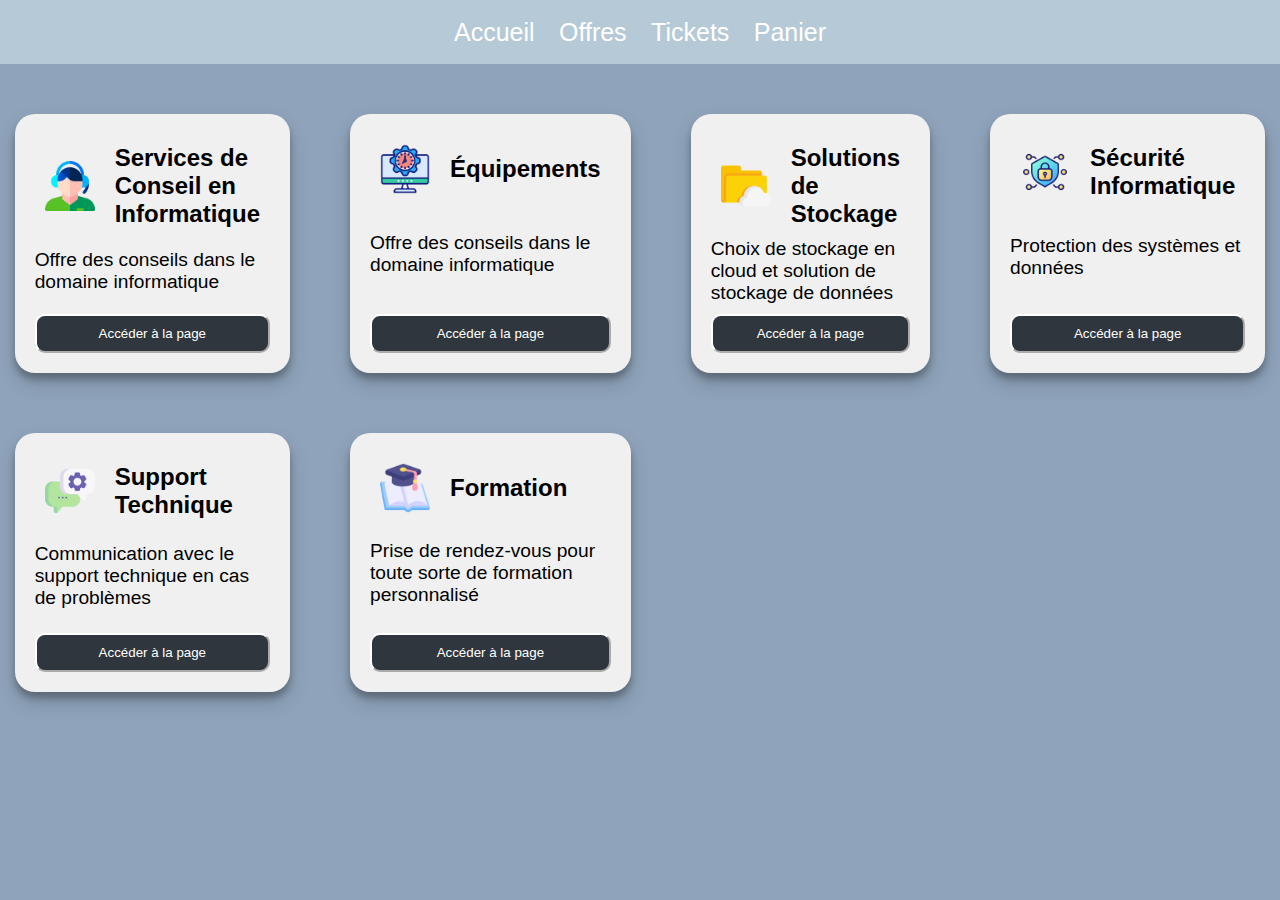
<file: index.html>
<!DOCTYPE html>
<html lang="fr">
<head>
    <meta charset="utf-8">
    <title>Catalogue SI - MEKI TECH</title>
    <link rel="stylesheet" href="styles.css">
    <link rel="icon" type="image/png" href="./images/logo.jpeg" />
<!--    <script src="script.js"></script>-->
</head>
<body>
    <section class="section-index">
        <div class="nav-container">
            <div class="nav-item">
                <a href="#"></a>
            </div>
            <div class="nav-item">
                <a href="./index.html">Accueil</a>
                <a href="./offres.html">Offres</a>
                <a href="#">Tickets</a>
                <a href="./panier.html">Panier</a>
            </div>
            <div class="nav-item">
                <a href="#"></a>
            </div>
        </div>
        <div class="parent-items">
            <div class="container-elements">
                <div class="items">
                    <div class="head-items">
                        <img src="images/agent-de-centre-dappel.png" alt="sla" />
                        <h2>Services de Conseil en Informatique</h2>
                    </div>
                    <p>Offre des conseils dans le domaine informatique</p>
                    <button onclick="window.location.href = 'items/sci.html';">Accéder à la page</button>
                </div>
                <div class="items">
                    <div class="head-items">
                        <img src="images/tech.png" alt="sla" />
                        <h2>Équipements</h2>
                    </div>
                    <p>Offre des conseils dans le domaine informatique</p>
                    <button onclick="window.location.href = 'items/equipments.html';">Accéder à la page</button>
                </div>
                <div class="items">
                    <div class="head-items">
                        <img src="images/stockage-en-ligne.png" alt="sla" />
                        <h2>Solutions de Stockage</h2>
                    </div>
                    <p>Choix de stockage en cloud et solution de stockage de données</p>
                    <button onclick="window.location.href = 'items/solution-stockage.html';">Accéder à la page</button>
                </div>
                <div class="items">
                    <div class="head-items">
                        <img src="images/securite-internet.png" alt="sla" />
                        <h2>Sécurité Informatique</h2>
                    </div>
                    <p>Protection des systèmes et données</p>
                    <button onclick="window.location.href = 'items/securite-informatique.html';">Accéder à la page</button>
                </div>
                <div class="items">
                    <div class="head-items">
                        <img src="images/support-technique.png" alt="sla" />
                        <h2>Support Technique</h2>
                    </div>
                    <p>Communication avec le support technique en cas de problèmes</p>
                    <button onclick="window.location.href = 'items/support-technique.html';">Accéder à la page</button>
                </div>
                <div class="items">
                    <div class="head-items">
                        <img src="images/lobtention-du-diplome%20(1).png" alt="sla" />
                        <h2>Formation</h2>
                    </div>
                    <p>Prise de rendez-vous pour toute sorte de formation personnalisé</p>
                    <button onclick="window.location.href = 'items/formation.html';">Accéder à la page</button>
                </div>
            </div>
        </div>
    </section>
</body>
</html>
</file>
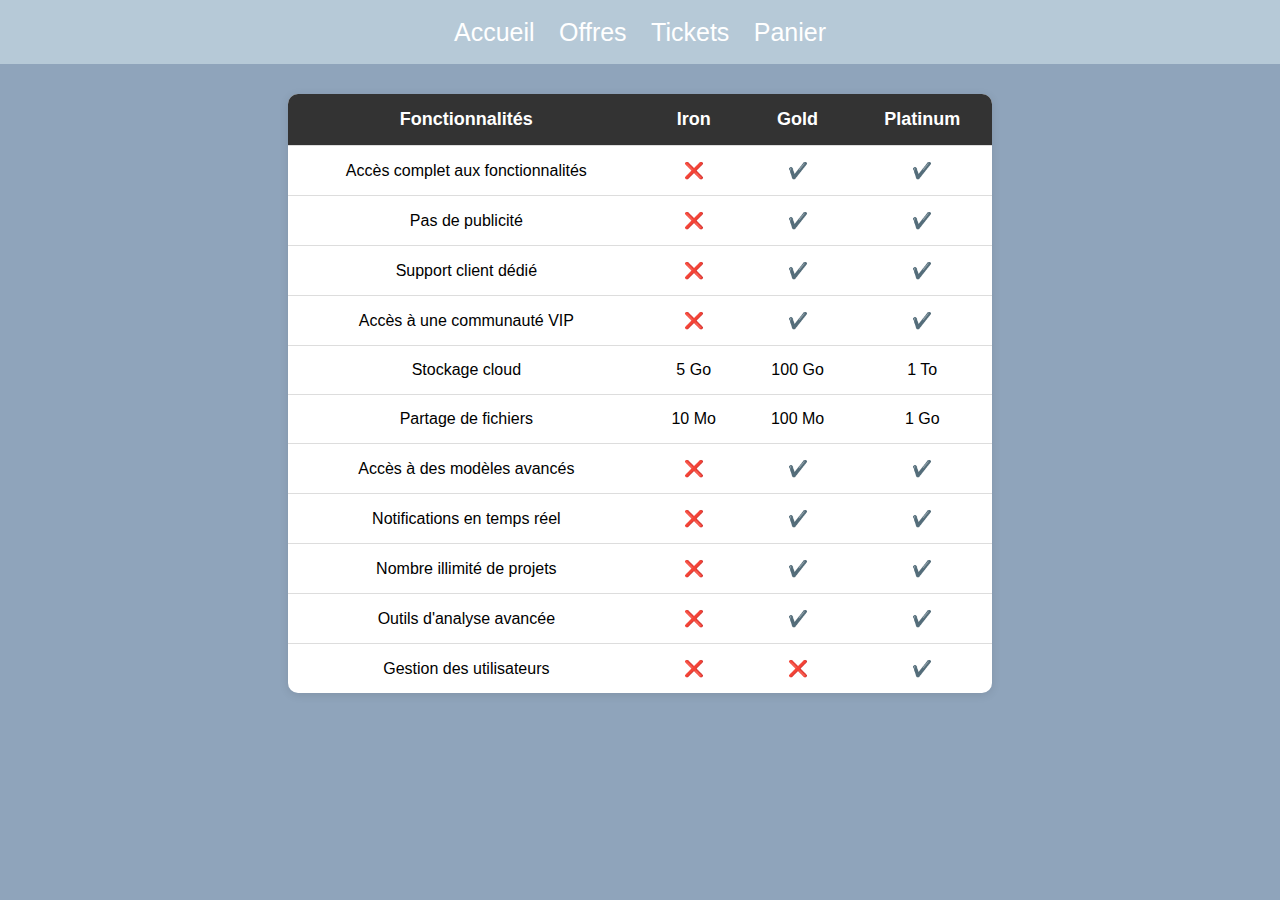
<file: offres.html>
<!DOCTYPE html>
<html lang="fr">
<head>
    <meta charset="utf-8">
    <title>Catalogue SI - MEKI TECH</title>
    <link rel="stylesheet" href="styles.css">
    <link rel="stylesheet" href="offres.css">
    <link rel="icon" type="image/png" href="./images/logo.jpeg"/>
</head>
<body>
<section class="section-index">
    <div class="nav-container">
        <div class="nav-item">
            <a href="#"></a>
        </div>
        <div class="nav-item">
            <a href="./index.html">Accueil</a>
            <a href="./offres.html">Offres</a>
            <a href="#">Tickets</a>
            <a href="./panier.html">Panier</a>
        </div>
        <div class="nav-item">
            <a href="#"></a>
        </div>
    </div>
    <div class="parent-items">
        <div class="subscription-table">
            <table>
                <thead>
                <tr>
                    <th>Fonctionnalités</th>
                    <th>Iron</th>
                    <th>Gold</th>
                    <th>Platinum</th>
                </tr>
                </thead>
                <tbody>
                <tr>
                    <td>Accès complet aux fonctionnalités</td>
                    <td class="cross">❌</td>
                    <td class="check">✔️</td>
                    <td class="check">✔️</td>
                </tr>
                <tr>
                    <td>Pas de publicité</td>
                    <td class="cross">❌</td>
                    <td class="check">✔️</td>
                    <td class="check">✔️</td>
                </tr>
                <tr>
                    <td>Support client dédié</td>
                    <td class="cross">❌</td>
                    <td class="check">✔️</td>
                    <td class="check">✔️</td>
                </tr>
                <tr>
                    <td>Accès à une communauté VIP</td>
                    <td class="cross">❌</td>
                    <td class="check">✔️</td>
                    <td class="check">✔️</td>
                </tr>
                <tr>
                    <td>Stockage cloud</td>
                    <td>5 Go</td>
                    <td>100 Go</td>
                    <td>1 To</td>
                </tr>
                <tr>
                    <td>Partage de fichiers</td>
                    <td>10 Mo</td>
                    <td>100 Mo</td>
                    <td>1 Go</td>
                </tr>
                <tr>
                    <td>Accès à des modèles avancés</td>
                    <td class="cross">❌</td>
                    <td class="check">✔️</td>
                    <td class="check">✔️</td>
                </tr>
                <tr>
                    <td>Notifications en temps réel</td>
                    <td class="cross">❌</td>
                    <td class="check">✔️</td>
                    <td class="check">✔️</td>
                </tr>
                <tr>
                    <td>Nombre illimité de projets</td>
                    <td class="cross">❌</td>
                    <td class="check">✔️</td>
                    <td class="check">✔️</td>
                </tr>
                <tr>
                    <td>Outils d'analyse avancée</td>
                    <td class="cross">❌</td>
                    <td class="check">✔️</td>
                    <td class="check">✔️</td>
                </tr>
                <tr>
                    <td>Gestion des utilisateurs</td>
                    <td class="cross">❌</td>
                    <td class="cross">❌</td>
                    <td class="check">✔️</td>
                </tr>
                </tbody>
            </table>
        </div>
    </div>
</section>
</body>
</html>
</file>
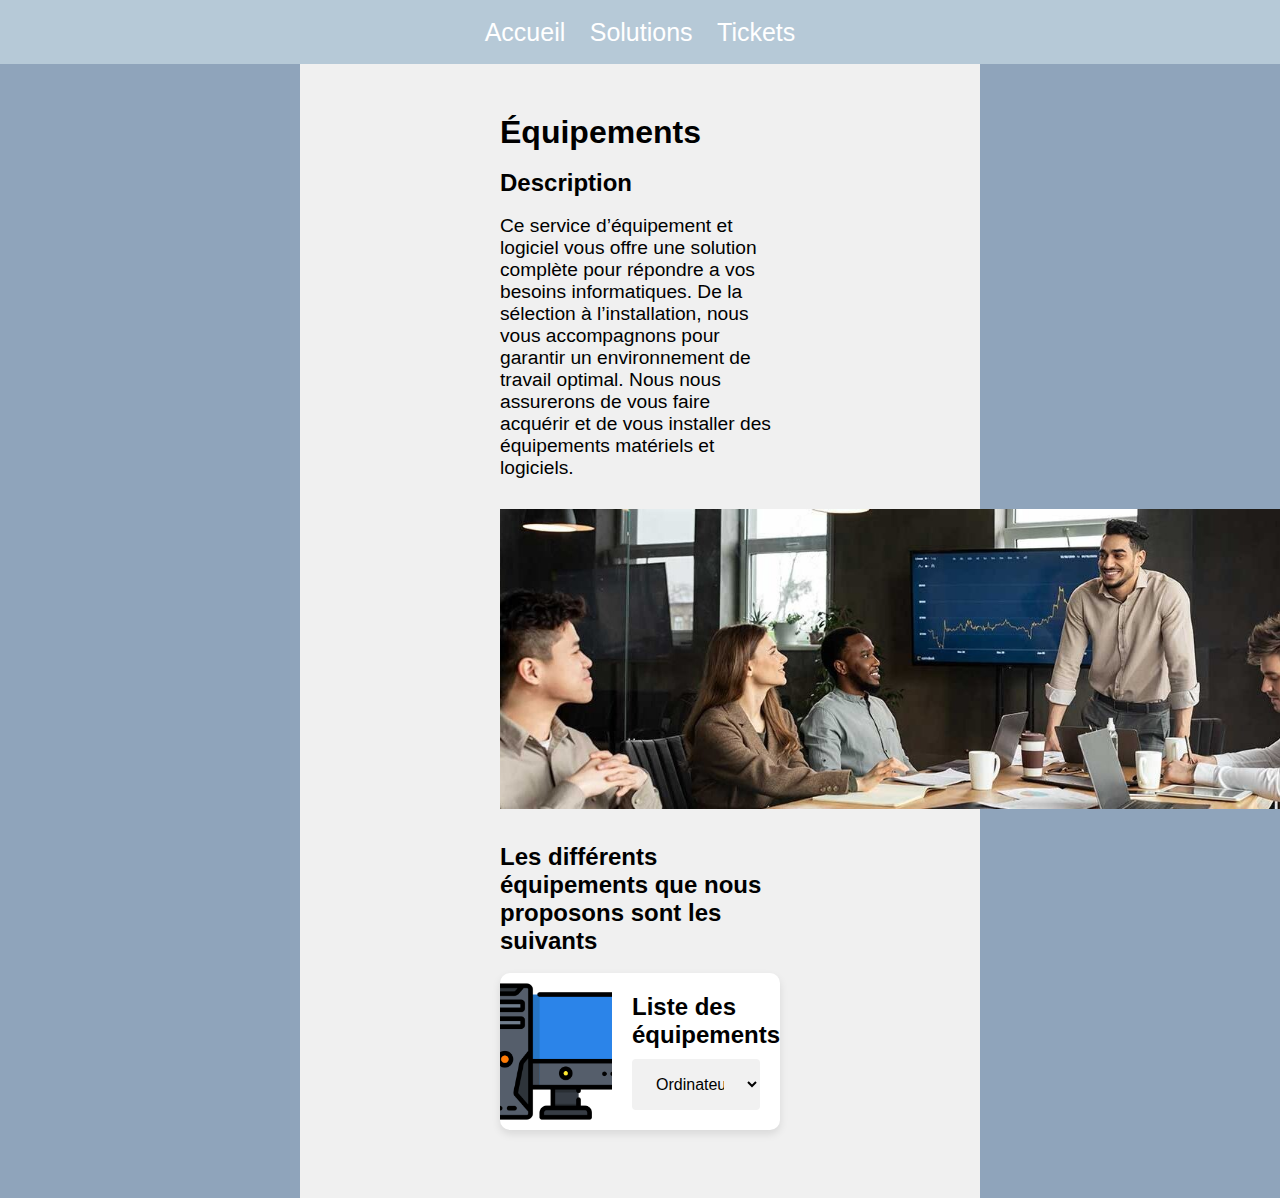
<file: items/equipments.html>
<!DOCTYPE html>
<html lang="en">
<head>
    <meta charset="utf-8">
    <title>Catalogue SI - Équipements & Logiciels</title>
    <link rel="stylesheet" href="../styles.css">
    <link rel="icon" type="image/png" href="../images/logo.jpeg" />
</head>
<body>
<section>
    <section class="section-items section-index">
        <div class="nav-container">
            <div class="nav-item">
                <a href="#"></a>
            </div>
            <div class="nav-item">
                <a href="../index.html">Accueil</a>
                <a href="#">Solutions</a>
                <a href="#">Tickets</a>
            </div>
            <div class="nav-item">
                <a href="#"></a>
            </div>
        </div>
        <div class="container-middle">
            <h1>Équipements</h1>
            <span></span>
            <h2>Description</h2>
            <span></span>
            <p>
                Ce service d’équipement et logiciel vous offre une solution complète pour répondre a vos besoins informatiques.
                De la sélection à l’installation, nous vous accompagnons pour garantir un environnement de travail optimal.
                Nous nous assurerons de vous faire acquérir et de vous installer des équipements matériels et logiciels.
            </p>
            <img src="../images/bg-sci.jpg" alt="sci" height="300" style="margin: 30px 0;" />
            <span></span>
            <h2>Les différents équipements que nous proposons sont les suivants</h2>
            <span></span>
            <div class="card">
                <img alt="equipments" src="../images/computer.png" />
                <div class="card-content">
                    <h1>Liste des équipements</h1>
                    <select id="equipmentSelect">
                        <option value="ordinateurs-portables">Ordinateurs portables</option>
                        <option value="ecrans-ordinateurs">Écrans d'ordinateurs</option>
                        <option value="ordinateur-bureau">Ordinateur de bureau</option>
                        <option value="telephone-portable">Téléphone portable</option>
                        <option value="imprimante">Imprimante</option>
                        <option value="telephone-bureau">Téléphone de bureau</option>
                    </select>
                    <p id="description"></p>
                </div>
            </div>
            <span></span>

            <span></span>
        </div>
        </div>
    </section>
</section>
<script>
    document.getElementById('equipmentSelect').addEventListener('change', function(e) {
        var descriptionElement = document.getElementById('description');
        switch(e.target.value) {
            case 'ordinateurs-portables':
                descriptionElement.innerHTML= 'Nos Ordianteurs portables sont fournit pour les employés qui sont en télétravail, elle permet de travailler de n\'importe où.' +
                    ' Les ordinateurs portables peuvent être demandé depuis l\'onglet panier.' +
                    ' Pour faire la demande vous devez d\'abord vous connecter, ensuite vous pouvez ajouter l\'ordinateur portable à votre panier.'+
                    '<a href="../panier.html">Accédez au panier</a>.';
                break;
            case 'ecrans-ordinateurs':
                descriptionElement.innerHTML = 'Les écrans d\'ordinateurs sont fournit pour les employés qui ont besoin d\'un écran supplémentaire pour travailler.' +
                    ' Les écrans d\'ordinateurs peuvent être demandé depuis l\'onglet panier.' +
                    ' Pour faire la demande vous devez d\'abord vous connecter, ensuite vous pouvez ajouter l\'écran d\'ordinateur à votre panier. ' +
                    'Notre equipe vous contactera pour déterminer les raisons pour lesquelles vous avez besoin d\'un écran d\'ordinateur supplémentaire.' +
                    '<a href="../panier.html">Accédez au panier</a>.';
                break;
            case 'ordinateur-bureau':
                descriptionElement.innerHTML = 'Tous les employés de l\'entreprise ont un ordinateur de bureau, il est fournit par l\'entreprise. ' +
                    'Si vous avez besoin d\'un ordinateur de bureau supplémentaire, vous pouvez faire la demande depuis l\'onglet panier. ' +
                    'Pour faire la demande vous devez d\'abord vous connecter, ensuite vous pouvez ajouter l\'ordinateur de bureau à votre panier.' +
                    'L\'ordinateur de bureau est fournit avec un écran, un clavier et une souris.' +
                    'Notre equipe vous contactera pour déterminer les raisons pour lesquelles vous avez besoin d\'un ordinateur de bureau supplémentaire.'  +
                    '<a href="../panier.html">Accédez au panier</a>.';
                break;
            case 'telephone-portable':
                descriptionElement.innerHTML = 'Tous les employés de l\'entreprise ont un téléphone portable, il est fournit par l\'entreprise. ' +
                    'Pour faire la demande vous devez d\'abord vous connecter, ensuite vous pouvez ajouter le téléphone portable à votre panier.' +
                    'Notre equipe vous contactera pour déterminer les raisons pour lesquelles vous avez besoin d\'un téléphone portable supplémentaire.' +
                    '<a href="../panier.html">Accédez au panier</a>.';
                break;
            case 'imprimante':
                descriptionElement.innerHTML = 'Une imprimente peut être le responsable de votre seervice ou votre manager. ' +
                    'Pour faire la demande vous devez d\'abord vous connecter, ensuite vous pouvez ajouter l\'imprimante à votre panier.' +
                    'Notre equipe vous contactera pour déterminer les raisons pour lesquelles vous avez besoin d\'une imprimante.' +
                    '<a href="../panier.html">Accédez au panier</a>.';
                break;
            case 'telephone-bureau':
                descriptionElement.innerHTML= 'Tous les employés de l\'entreprise ont un téléphone de bureau, il est fournit par l\'entreprise. ' +
                    'Les télephones doivent être utilisé seulement pour les besoins de l\'entreprise. ' +
                    'Pour faire la demande vous devez d\'abord vous connecter, ensuite vous pouvez ajouter le téléphone de bureau à votre panier.' +
                    'Notre equipe vous contactera pour déterminer les raisons pour lesquelles vous avez besoin d\'un téléphone de bureau supplémentaire.' +
                    '<a href="../panier.html">Accédez au panier</a>.';
                break;
            default:
                descriptionElement.textContent = '';
        }
    });
</script>


<style>
    .logi-row {
        display: flex;
        flex-wrap: wrap;
    }

    .logi-column {
        flex: 0 0 auto;
        width: 50%;
    }
</style>
</body>
</html>
</file>
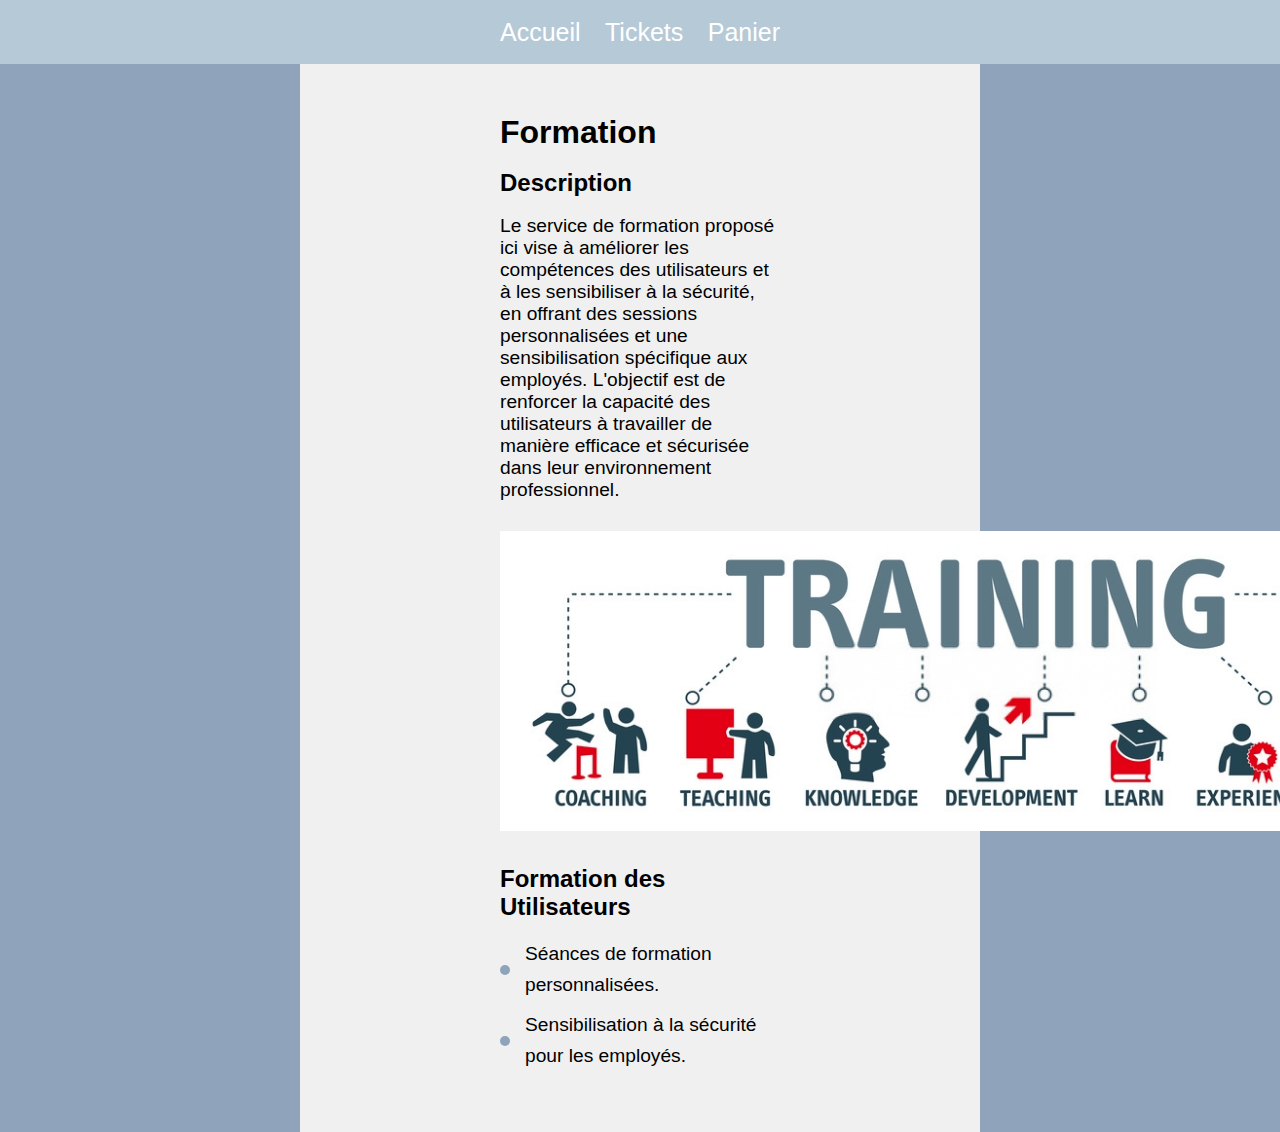
<file: items/formation.html>
<!DOCTYPE html>
<html lang="en">
<head>
    <meta charset="UTF-8">
    <title>Catalogue SI - Formation</title>
    <link rel="stylesheet" href="../styles.css">
    <link rel="icon" type="image/png" href="../images/logo.jpeg" />
</head>
<body>
<section class="section-items section-index">
    <div class="nav-container">
        <div class="nav-item">
            <a href="#"></a>
        </div>
        <div class="nav-item">
            <a href="../index.html">Accueil</a>
            <a href="#">Tickets</a>
            <a href="../panier.html">Panier</a>
        </div>
        <div class="nav-item">
            <a href="#"></a>
        </div>
    </div>
    <div class="container-middle">
        <h1>Formation</h1>
        <span></span>
        <h2>Description</h2>
        <span></span>
        <p>
            Le service de formation proposé ici vise à améliorer les compétences des utilisateurs et à les sensibiliser à la sécurité,
            en offrant des sessions personnalisées et une sensibilisation spécifique aux employés.
            L'objectif est de renforcer la capacité des utilisateurs à travailler de manière efficace et sécurisée dans leur environnement professionnel.
        </p>
        <img src="../images/formation-banner.png" alt="sci" height="300" style="margin: 30px 0;" />
        <span></span>
        <h2>Formation des Utilisateurs</h2>
        <span></span>
        <ul>
            <li>Séances de formation personnalisées.</li>
            <li>Sensibilisation à la sécurité pour les employés.</li>
        </ul>
    </div>
</section>
</body>
</html>
</file>
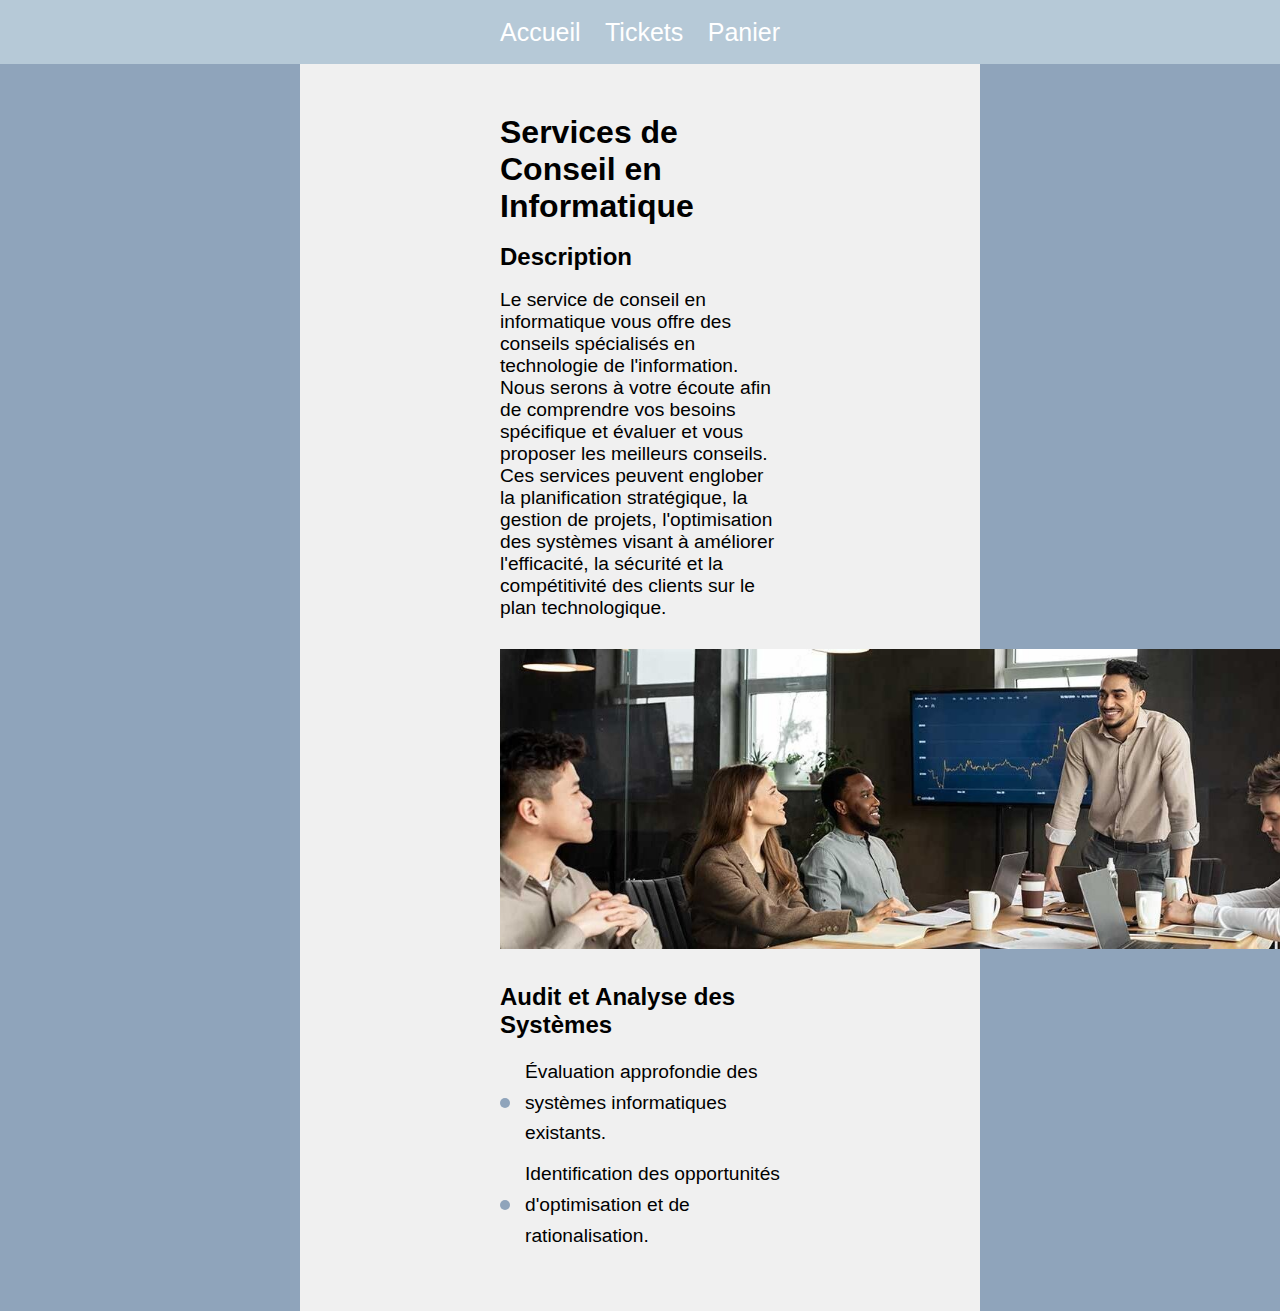
<file: items/sci.html>
<!DOCTYPE html>
<html lang="en">
<head>
    <meta charset="UTF-8">
    <title>Catalogue SI - Services de Conseil en Informatique</title>
    <link rel="stylesheet" href="../styles.css">
    <link rel="icon" type="image/png" href="../images/logo.jpeg" />
</head>
<body>
<section class="section-items section-index">
    <div class="nav-container">
        <div class="nav-item">
            <a href="#"></a>
        </div>
        <div class="nav-item">
            <a href="../index.html">Accueil</a>
            <a href="#">Tickets</a>
            <a href="../panier.html">Panier</a>
        </div>
        <div class="nav-item">
            <a href="#"></a>
        </div>
    </div>
    <div class="container-middle">
        <h1>Services de Conseil en Informatique</h1>
        <span></span>
        <h2>Description</h2>
        <span></span>
        <p>
            Le service de conseil en informatique vous offre des conseils spécialisés en technologie de l'information.
            Nous serons à votre écoute afin de comprendre vos besoins spécifique et évaluer et vous proposer les meilleurs conseils.
            Ces services peuvent englober la planification stratégique, la gestion de projets,
            l'optimisation des systèmes visant à améliorer l'efficacité, la sécurité
            et la compétitivité des clients sur le plan technologique.
        </p>
        <img src="../images/bg-sci.jpg" alt="sci" height="300" style="margin: 30px 0;" />
        <span></span>
        <h2>Audit et Analyse des Systèmes</h2>
        <span></span>
        <ul>
            <li>Évaluation approfondie des systèmes informatiques existants.</li>
            <li>Identification des opportunités d'optimisation et de rationalisation.</li>
        </ul>
    </div>
</section>
</body>
</html>
</file>
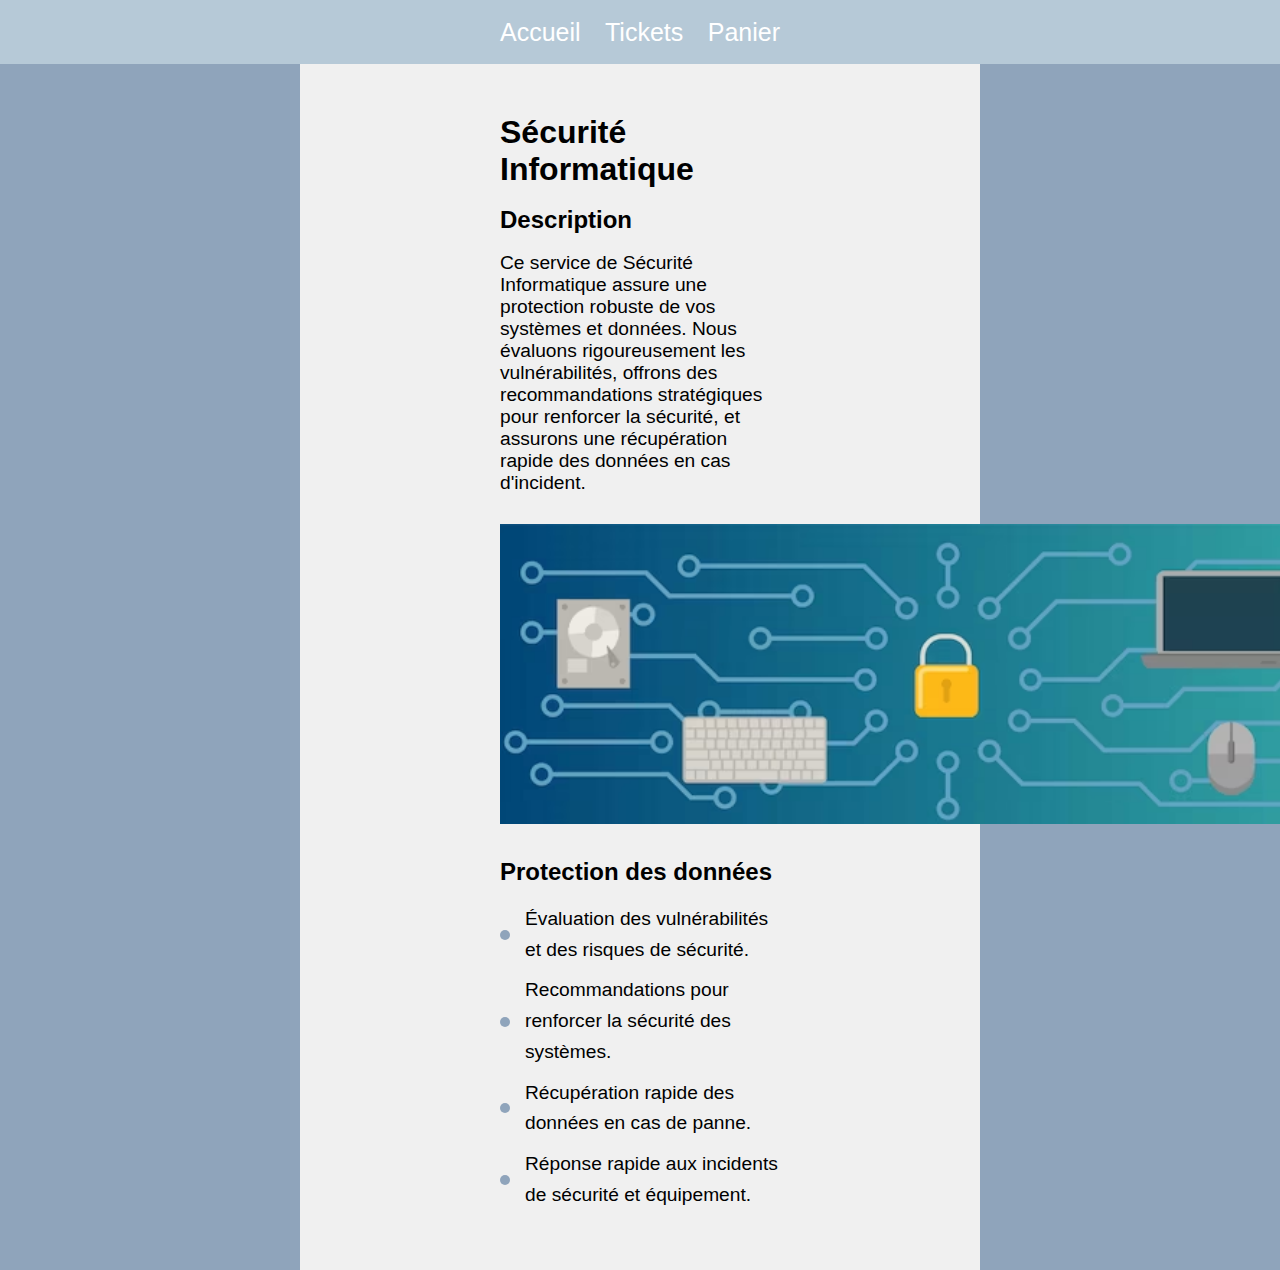
<file: items/securite-informatique.html>
<!DOCTYPE html>
<html lang="en">
<head>
    <meta charset="UTF-8">
    <title>Catalogue SI - Sécurité Informatique</title>
    <link rel="stylesheet" href="../styles.css">
    <link rel="icon" type="image/png" href="../images/logo.jpeg" />
</head>
<body>
<section class="section-items section-index">
    <div class="nav-container">
        <div class="nav-item">
            <a href="#"></a>
        </div>
        <div class="nav-item">
            <a href="../index.html">Accueil</a>
            <a href="#">Tickets</a>
            <a href="../panier.html">Panier</a>
        </div>
        <div class="nav-item">
            <a href="#"></a>
        </div>
    </div>
    <div class="container-middle">
        <h1>Sécurité Informatique</h1>
        <span></span>
        <h2>Description</h2>
        <span></span>
        <p>
            Ce service de Sécurité Informatique assure une protection robuste de vos systèmes et données.
            Nous évaluons rigoureusement les vulnérabilités, offrons des recommandations stratégiques pour renforcer la sécurité,
            et assurons une récupération rapide des données en cas d'incident.
        </p>
        <img src="../images/securite-informatique.avif" alt="sci" height="300" style="margin: 30px 0;" />
        <span></span>
        <h2>Protection des données</h2>
        <span></span>
        <ul>
            <li>Évaluation des vulnérabilités et des risques de sécurité.</li>
            <li>Recommandations pour renforcer la sécurité des systèmes.</li>
            <li>Récupération rapide des données en cas de panne.</li>
            <li>Réponse rapide aux incidents de sécurité et équipement.</li>
        </ul>
    </div>
</section>
</body>
</html>
</file>
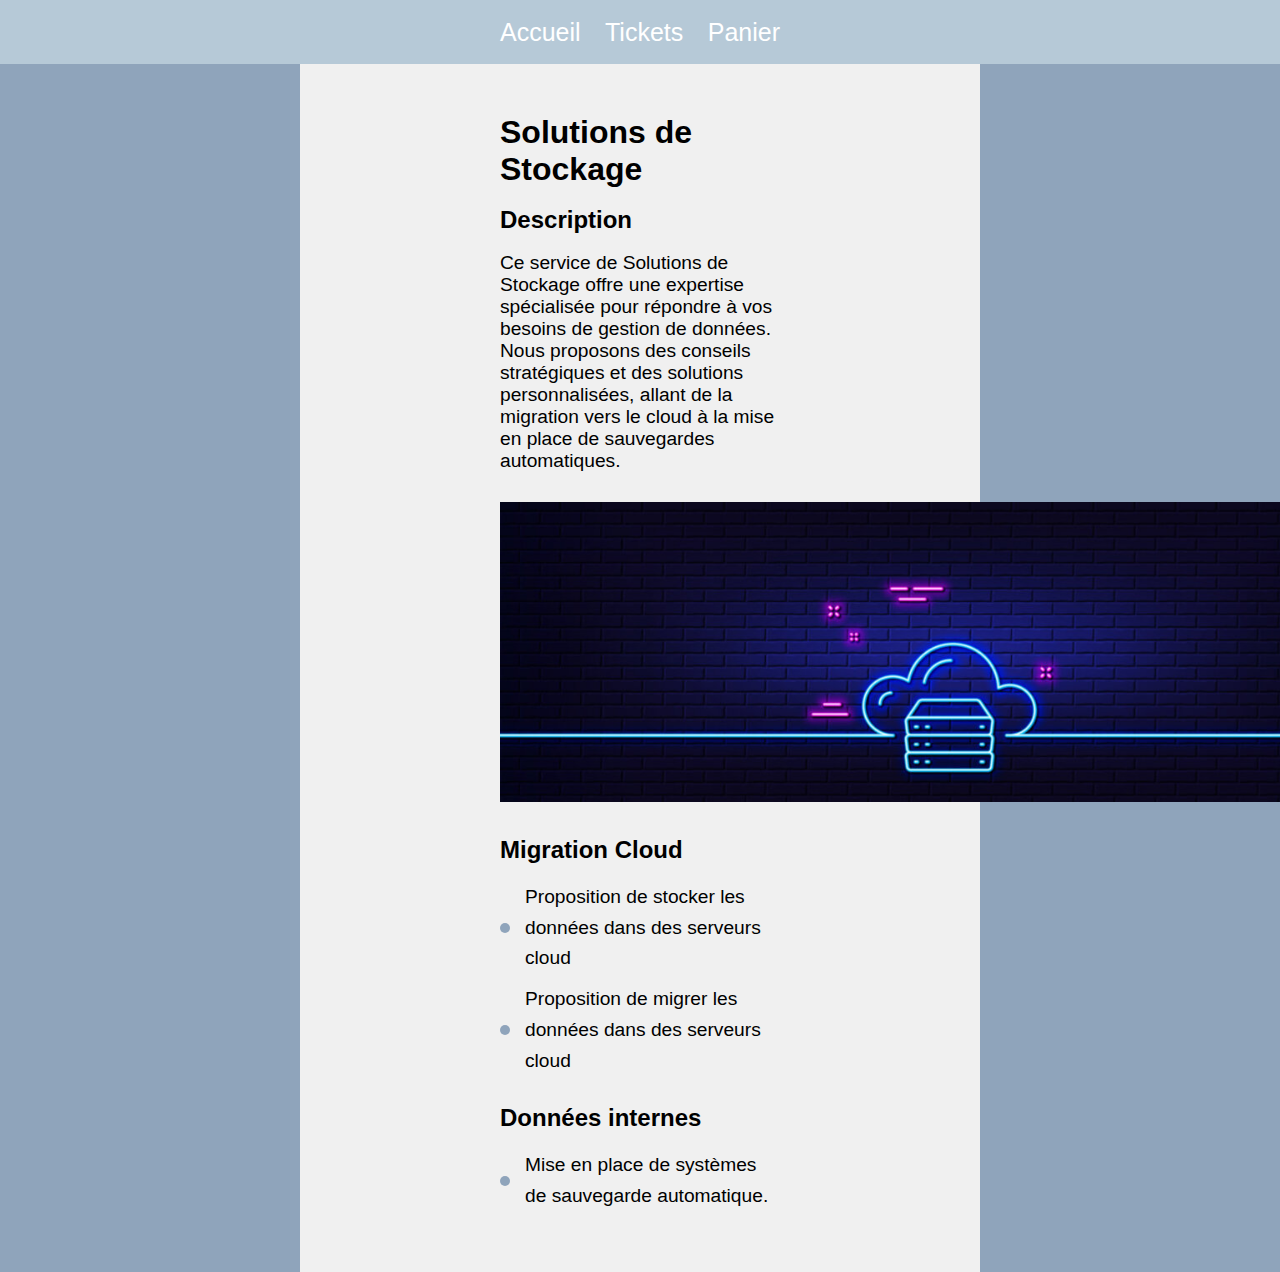
<file: items/solution-stockage.html>
<!DOCTYPE html>
<html lang="en">
<head>
    <meta charset="UTF-8">
    <title>Catalogue SI - Solutions de Stockage</title>
    <link rel="stylesheet" href="../styles.css">
    <link rel="icon" type="image/png" href="../images/logo.jpeg" />
</head>
<body>
<section class="section-items section-index">
    <div class="nav-container">
        <div class="nav-item">
            <a href="#"></a>
        </div>
        <div class="nav-item">
            <a href="../index.html">Accueil</a>
            <a href="#">Tickets</a>
            <a href="../panier.html">Panier</a>
        </div>
        <div class="nav-item">
            <a href="#"></a>
        </div>
    </div>
    <div class="container-middle">
        <h1>Solutions de Stockage</h1>
        <span></span>
        <h2>Description</h2>
        <span></span>
        <p>
            Ce service de Solutions de Stockage offre une expertise spécialisée pour répondre à vos besoins de gestion de données. Nous proposons des conseils stratégiques et des solutions personnalisées, allant de la migration vers le cloud à la mise en place de sauvegardes automatiques.
        </p>
        <img src="../images/cloud.jpg" alt="sci" height="300" style="margin: 30px 0;" />
        <span></span>
        <h2>Migration Cloud</h2>
        <span></span>
        <ul>
            <li>Proposition de stocker les données dans des serveurs cloud</li>
            <li>Proposition de migrer les données dans des serveurs cloud</li>
        </ul>
        <span></span>
        <h2>Données internes</h2>
        <span></span>
        <ul>
            <li>Mise en place de systèmes de sauvegarde automatique.</li>
        </ul>
    </div>
</section>
</body>
</html>
</file>
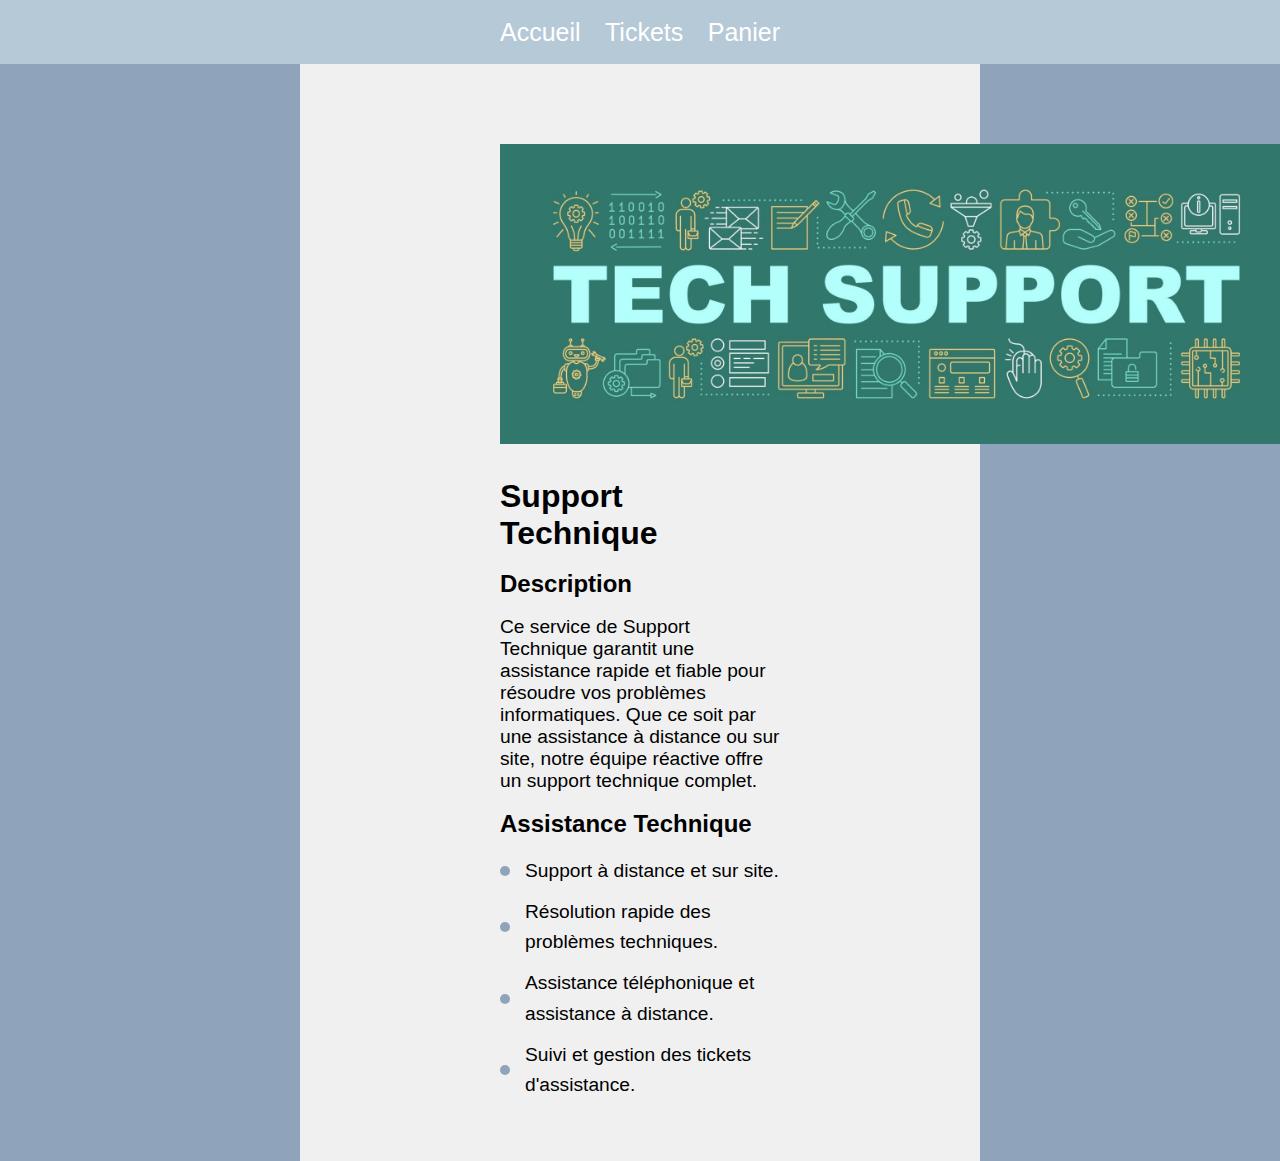
<file: items/support-technique.html>
<!DOCTYPE html>
<html lang="en">
<head>
    <meta charset="UTF-8">
    <title>Catalogue SI - Support Technique</title>
    <link rel="stylesheet" href="../styles.css">
    <link rel="icon" type="image/png" href="../images/logo.jpeg" />
</head>
<body>
<section class="section-items section-index">
    <div class="nav-container">
        <div class="nav-item">
            <a href="#"></a>
        </div>
        <div class="nav-item">
            <a href="../index.html">Accueil</a>
            <a href="#">Tickets</a>
            <a href="../panier.html">Panier</a>
        </div>
        <div class="nav-item">
            <a href="#"></a>
        </div>
    </div>
    <div class="container-middle">
        <img src="../images/support-technique.jpg" alt="sci" height="300" style="margin: 30px 0;" />
        <h1>Support Technique</h1>
        <span></span>
        <h2>Description</h2>
        <span></span>
        <p>
            Ce service de Support Technique garantit une assistance rapide et fiable pour résoudre vos problèmes informatiques.
            Que ce soit par une assistance à distance ou sur site, notre équipe réactive offre un support technique complet.
        </p>
        <span></span>
        <h2>Assistance Technique</h2>
        <span></span>
        <ul>
            <li>Support à distance et sur site.</li>
            <li>Résolution rapide des problèmes techniques.</li>
            <li>Assistance téléphonique et assistance à distance.</li>
            <li>Suivi et gestion des tickets d'assistance.</li>
        </ul>
    </div>
</section>
</body>
</html>
</file>
<file: styles.css>
* {
    margin: 0;
    padding: 0;
    box-sizing: border-box;
    font-family: 'poppins', sans-serif;
    scroll-behavior: smooth;
}

.section-index {
    width: 100%;
    min-height: 100vh;
    background-color: #8FA4BB;
}

.parent-items {
    display: flex;
    justify-content: center;
    align-content: center;
    padding: 30px 200px;
}

.container-elements {
    display: grid;
    grid-template-columns: repeat(4, 1fr);
    grid-template-rows: repeat(2, 1fr);
    grid-column-gap: 20px;
    grid-row-gap: 20px;
}

.items {
    display: flex;
    justify-content: space-between;
    flex-direction: column;
    border-radius: 20px;
    background-color: rgb(240, 240, 240);
    margin: 20px;
    padding: 20px;
    box-shadow: rgba(0, 0, 0, 0.19) 0px 10px 20px, rgba(0, 0, 0, 0.23) 0px 6px 6px;
}

.items:hover {
    transform: scale(1.02);
}

h2, p {
    color: black;
    text-decoration: none;
}

p {
    font-size: 1.2em;
}

/*button {*/
/*    color: white;*/
/*    text-decoration: none;*/
/*    background-color: #707cca;*/
/*    border-radius: 10px;*/
/*    border-color: white;*/
/*}*/
button {
    color: white;
    text-decoration: none;
    padding: 10px;
    background-color: #30363d;
    border-radius: 10px;
    border-color: white;
    cursor: pointer;
    transition: background-color 0.3s ease;
}

.items img {
    width: 50px;
    height: 50px;
}

.head-items {
    display: flex;
    align-items: center;
}

.head-items > * {
    margin: 10px;
}

.items > p {
    padding-bottom: 10px;
}

.nav-container {
    display: flex;
    flex-direction: row;
    justify-content: space-between;
    align-items: center;
    height: 64px;
    width: 100%;
    background-color: rgba(221, 238, 244, 0.5);
}

.nav-item {
    margin-right: 30px;
    margin-left: 30px;
}

.nav-item a {
    color: white;
    padding: 10px;
    text-decoration: none;
    font-size: 25px;
}

a {
    text-decoration: none;
    color: white;
}

.container-middle {
    margin: 0 300px;
    padding: 50px 200px;
    background-color: rgb(240, 240, 240);
    min-height: calc(100vh - 64px);
    /*text-align: center;*/
}

span {
    padding: 0 80px;
}

.container-middle h1 {
    font-size: 2em;
}

ul {
    list-style-type: none; /* Supprime les puces par défaut */
    padding: 0;
}

li {
    position: relative;
    padding-left: 25px;
    margin-bottom: 10px;
    font-size: 1.2em;
    line-height: 1.6;
}

li::before {
    content: '';
    position: absolute;
    left: 0;
    top: 50%;
    transform: translateY(-50%);
    width: 10px;
    height: 10px;
    background-color: #8FA4BB; /* Couleur des puces */
    border-radius: 50%; /* Rond pour les puces */
    transition: background-color 0.3s;
}

li:hover::before {
    background-color: #2c3e50; /* Couleur des puces au survol */
}

.card {
    display: flex;
    background-color: #ffffff;
    border-radius: 10px;
    box-shadow: 0 4px 8px rgba(0, 0, 0, 0.1);
    overflow: hidden;
    max-width: 100vh;
    width: 100%;
}

.card img {
    width: 40%;
    object-fit: cover;
}

.card-content {
    padding: 20px;
    width: 60%;
}

.card-content h1 {
    font-size: 1.5em;
    margin-bottom: 10px;
}

#equipmentSelect {
    width: 100%;
    padding: 16px 20px;
    border: none;
    border-radius: 4px;
    background-color: #f1f1f1;
    font-size: 16px;
    transition: 0.5s;
}

#equipmentSelect:focus {
    outline: none;
    box-shadow: 0 0 10px #719ECE;
}

#equipmentSelect option {
    padding: 10px;
}

#logicielSelect {
    width: 100%;
    padding: 16px 20px;
    border: none;
    border-radius: 4px;
    background-color: #f1f1f1;
    font-size: 16px;
    transition: 0.5s;
}

#logicielSelect:focus {
    outline: none;
    box-shadow: 0 0 10px #719ECE;
}

#logicielSelect option {
    padding: 10px;
}

#description a {
    color: #007bff; /* Couleur bleue par défaut pour les liens Bootstrap, par exemple */
    text-decoration: underline; /* Pour souligner le lien */
}
</file>
<file: offres.css>
.subscription-table {
    width: 80%;
    margin: auto;
}

table {
    width: 100%;
    border-collapse: collapse;
    background-color: #fff;
    box-shadow: 0 2px 10px rgba(0,0,0,0.1);
    border-radius: 10px;
    overflow: hidden;
}

thead {
    background-color: #333;
    color: white;
}

th, td {
    padding: 15px;
    text-align: center;
    border-bottom: 1px solid #ddd;
}

th {
    font-size: 18px;
}

td {
    font-size: 16px;
}

tr:last-child td {
    border-bottom: none;
}

.cross {
    color: red;
}

.check {
    color: green;
}
</file>
